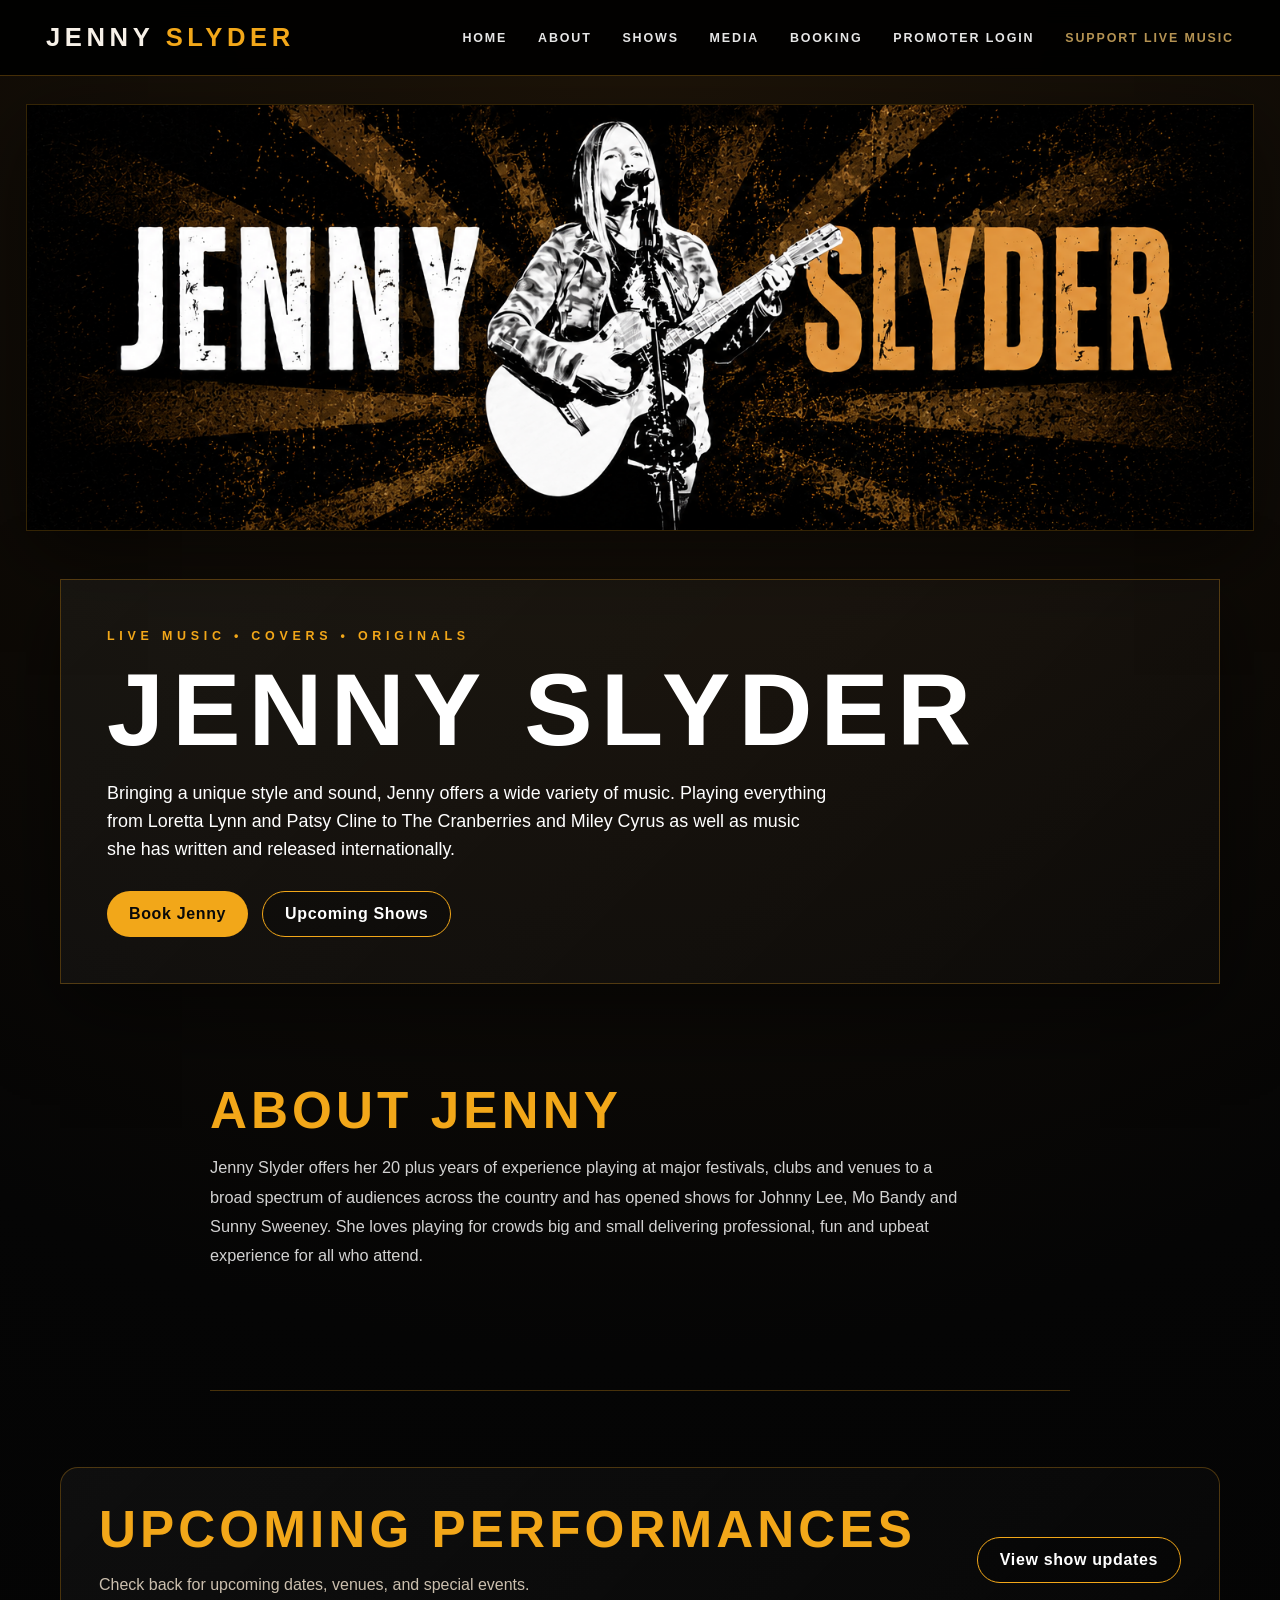
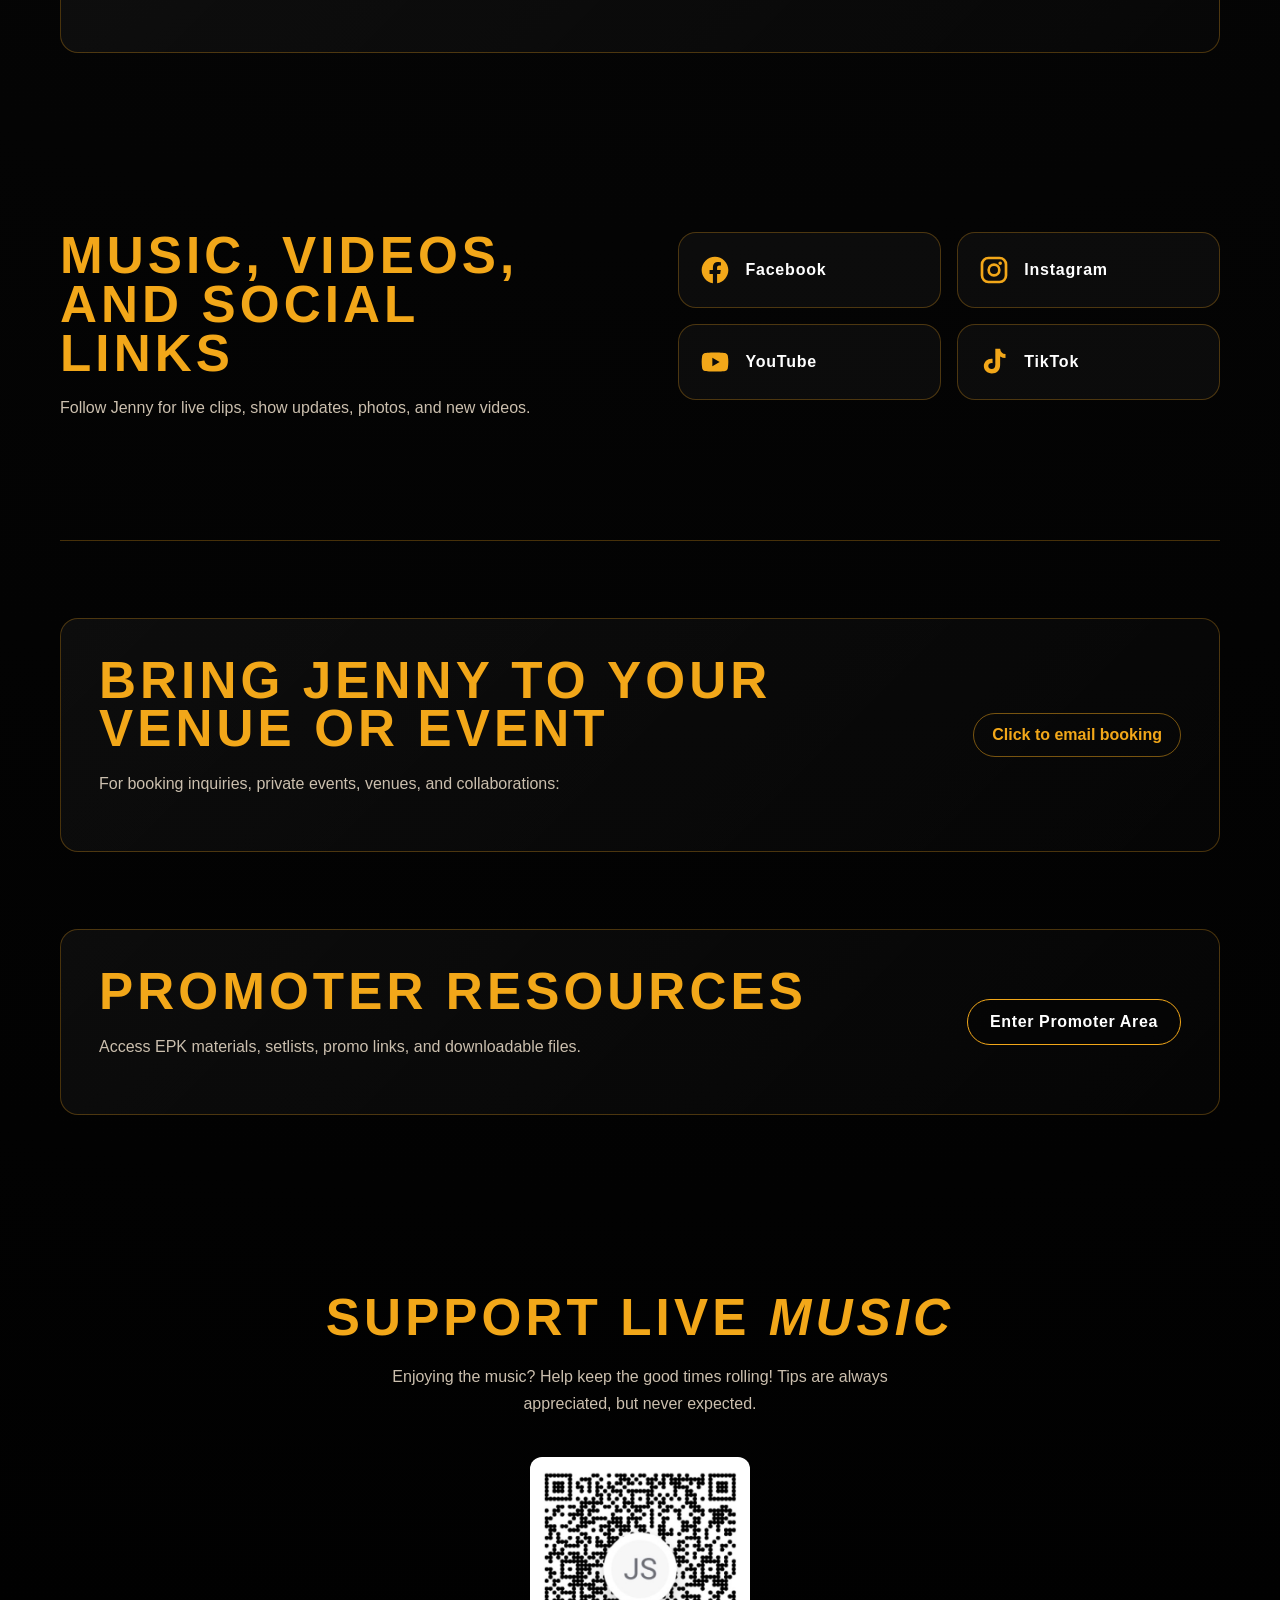
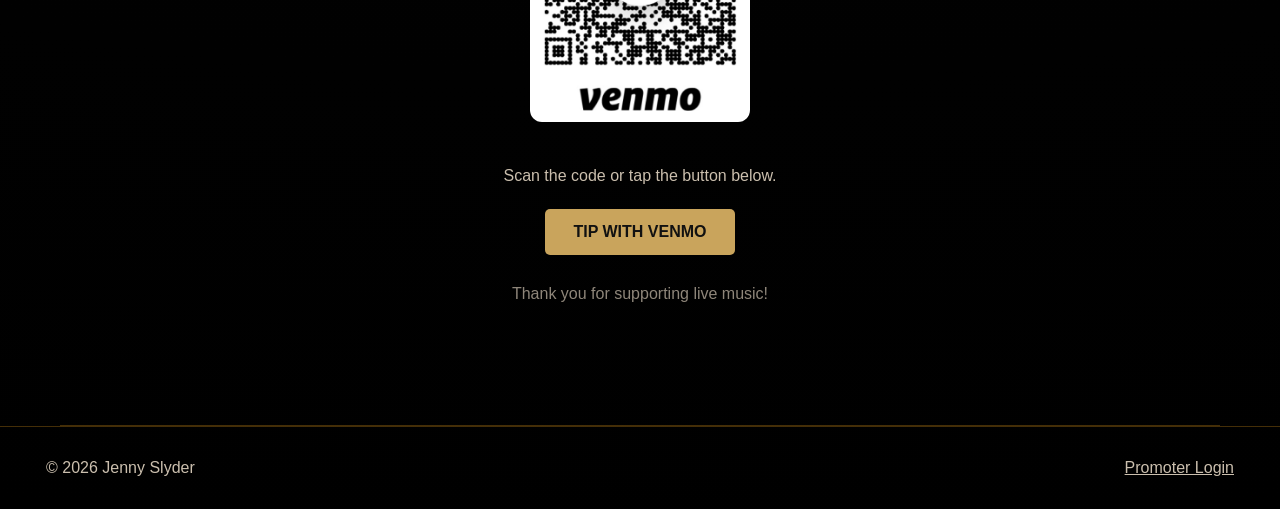
<file: index.html>
<!doctype html>
<html lang="en">
<head>
  <meta charset="utf-8" />
  <meta name="viewport" content="width=device-width, initial-scale=1" />
  <title>Jenny Slyder | Live Music</title>
  <meta name="description" content="Jenny Slyder live music, covers, originals, booking, shows, and promoter resources." />
  <link rel="stylesheet" href="styles.css" />
</head>
<body>
  <header class="site-header">
    <a class="brand" href="#home" aria-label="Jenny Slyder home"><span>Jenny</span> <strong>Slyder</strong></a>
    <button class="menu-toggle" aria-label="Open menu" aria-expanded="false">☰</button>
    <nav class="site-nav" aria-label="Main navigation">
      <a href="#home">Home</a>
      <a href="#about">About</a>
      <a href="#shows">Shows</a>
      <a href="#media">Media</a>
      <a href="#booking">Booking</a>
      <a href="#promoter">Promoter Login</a>
      <a href="#tips" style="color: #c9a45c;">SUPPORT LIVE MUSIC</a>
    </nav>
  </header>

  <main id="home">
    <section class="hero-art" aria-label="Jenny Slyder hero image">
      <img src="assets/jenny-slyder-hero.png" alt="Jenny Slyder performing with guitar" />
    </section>

    <section class="intro-card" aria-label="Jenny Slyder introduction">
      <p class="eyebrow">Live Music • Covers • Originals</p>
      <h1>Jenny Slyder</h1>
      <p class="lead">Bringing a unique style and sound, Jenny offers a wide variety of music.  Playing everything from Loretta Lynn and Patsy Cline to The Cranberries and Miley Cyrus as well as music she has written and released internationally.</p>
      <div class="hero-actions">
        <a class="button primary js-email" href="#" data-user="kochiejar" data-domain="gmail.com">Book Jenny</a>
        <a class="button secondary" href="#shows">Upcoming Shows</a>
      </div>
    </section>

    <section id="about" class="section about-clean">
      <h2>About Jenny</h2>
      <p>Jenny Slyder offers her 20 plus years of experience playing at major festivals, clubs and venues to a broad spectrum of audiences across the country and has opened shows for Johnny Lee, Mo Bandy and Sunny Sweeney.  She loves playing for crowds big and small delivering professional, fun and upbeat experience for all who attend.</p>
    </section>

    <section id="shows" class="section split-panel">
      <div>
        <h2>Upcoming performances</h2>
        <p>Check back for upcoming dates, venues, and special events.</p>
      </div>
      <a class="button secondary" href="https://www.facebook.com/justsingin/" target="_blank" rel="noopener">View show updates</a>
    </section>

    <section id="media" class="section media-grid">
      <div>
        <h2>Music, videos, and social links</h2>
        <p>Follow Jenny for live clips, show updates, photos, and new videos.</p>
      </div>
      <div class="social-icons" aria-label="Jenny Slyder social media links">
        <a class="social-icon facebook" href="https://www.facebook.com/justsingin/" target="_blank" rel="noopener" aria-label="Jenny Slyder on Facebook">
          <svg viewBox="0 0 24 24" aria-hidden="true"><path d="M22 12.06C22 6.5 17.52 2 12 2S2 6.5 2 12.06c0 5.02 3.66 9.18 8.44 9.94v-7.03H7.9v-2.91h2.54V9.84c0-2.52 1.49-3.91 3.77-3.91 1.09 0 2.23.2 2.23.2v2.47h-1.25c-1.24 0-1.63.77-1.63 1.57v1.89h2.77l-.44 2.91h-2.33V22C18.34 21.24 22 17.08 22 12.06z"/></svg>
          <span>Facebook</span>
        </a>
        <a class="social-icon instagram" href="https://www.instagram.com/jennyslyder/" target="_blank" rel="noopener" aria-label="Jenny Slyder on Instagram">
          <svg viewBox="0 0 24 24" aria-hidden="true"><path d="M7.8 2h8.4A5.8 5.8 0 0 1 22 7.8v8.4a5.8 5.8 0 0 1-5.8 5.8H7.8A5.8 5.8 0 0 1 2 16.2V7.8A5.8 5.8 0 0 1 7.8 2zm0 2A3.8 3.8 0 0 0 4 7.8v8.4A3.8 3.8 0 0 0 7.8 20h8.4a3.8 3.8 0 0 0 3.8-3.8V7.8A3.8 3.8 0 0 0 16.2 4H7.8zm8.85 1.55a1.35 1.35 0 1 1 0 2.7 1.35 1.35 0 0 1 0-2.7zM12 7a5 5 0 1 1 0 10 5 5 0 0 1 0-10zm0 2a3 3 0 1 0 0 6 3 3 0 0 0 0-6z"/></svg>
          <span>Instagram</span>
        </a>
        <a class="social-icon youtube" href="https://www.youtube.com/@jennyslyder4734" target="_blank" rel="noopener" aria-label="Jenny Slyder on YouTube">
          <svg viewBox="0 0 24 24" aria-hidden="true"><path d="M21.58 7.2a2.75 2.75 0 0 0-1.94-1.95C17.93 4.8 12 4.8 12 4.8s-5.93 0-7.64.45A2.75 2.75 0 0 0 2.42 7.2 28.6 28.6 0 0 0 2 12a28.6 28.6 0 0 0 .42 4.8 2.75 2.75 0 0 0 1.94 1.95c1.71.45 7.64.45 7.64.45s5.93 0 7.64-.45a2.75 2.75 0 0 0 1.94-1.95A28.6 28.6 0 0 0 22 12a28.6 28.6 0 0 0-.42-4.8zM10 15.2V8.8l5.5 3.2L10 15.2z"/></svg>
          <span>YouTube</span>
        </a>
        <a class="social-icon tiktok" href="https://www.tiktok.com/@jennyslyder" target="_blank" rel="noopener" aria-label="Jenny Slyder on TikTok">
          <svg viewBox="0 0 24 24" aria-hidden="true"><path d="M16.6 2c.28 2.43 1.65 3.88 4.02 4.03v3.05a7.18 7.18 0 0 1-4.02-1.24v6.27c0 4.07-2.54 6.55-6.25 6.55-3.33 0-5.98-2.35-5.98-5.57 0-3.52 2.98-5.89 6.55-5.48v3.24c-1.72-.28-3.2.6-3.2 2.1 0 1.33 1.1 2.28 2.55 2.28 1.64 0 2.72-.95 2.72-3.1V2h3.61z"/></svg>
          <span>TikTok</span>
        </a>
      </div>
    </section>

    <section id="booking" class="section booking-panel">
      <div>
        <h2>Bring Jenny to your venue or event</h2>
        <p>For booking inquiries, private events, venues, and collaborations:</p>
      </div>
      <a class="email-link js-email" href="#" data-user="kochiejar" data-domain="gmail.com">Click to email booking</a>
    </section>

    <section id="promoter" class="section promoter-panel">
      <div>
        <h2>Promoter resources</h2>
        <p>Access EPK materials, setlists, promo links, and downloadable files.</p>
      </div>
      <a class="button secondary" href="promoter.html">Enter Promoter Area</a>
    </section>
  <section id="tips" class="section">
  <div class="shell" style="text-align: center;">

    <h2 class="section-title">
      SUPPORT LIVE <em>MUSIC</em>
    </h2>

    <p style="margin: 20px auto; max-width: 500px;">
      Enjoying the music? Help keep the good times rolling!
      Tips are always appreciated, but never expected.
    </p>

    <img src="venmo-tips.png"
         alt="Scan to tip Jenny Slyder on Venmo"
         style="width: 220px;
                max-width: 90%;
                border-radius: 12px;
                margin: 20px auto;">

    <p style="margin-bottom: 20px;">
      Scan the code or tap the button below.
    </p>

    <a href="https://venmo.com/u/Jennifer-Slyder"
       target="_blank"
       rel="noopener noreferrer"
       style="display: inline-block;
              background: #c9a45c;
              color: #111;
              padding: 14px 28px;
              border-radius: 5px;
              font-weight: bold;
              text-decoration: none;">
      TIP WITH VENMO
    </a>

    <p style="margin-top: 25px; opacity: 0.7;">
      Thank you for supporting live music!
    </p>

  </div>
</section>
  
  </main>

  <footer class="site-footer">
    <span>© <span id="year"></span> Jenny Slyder</span>
    <a href="promoter.html">Promoter Login</a>
  </footer>

  <script src="script.js"></script>
</body>
</html>
</file>
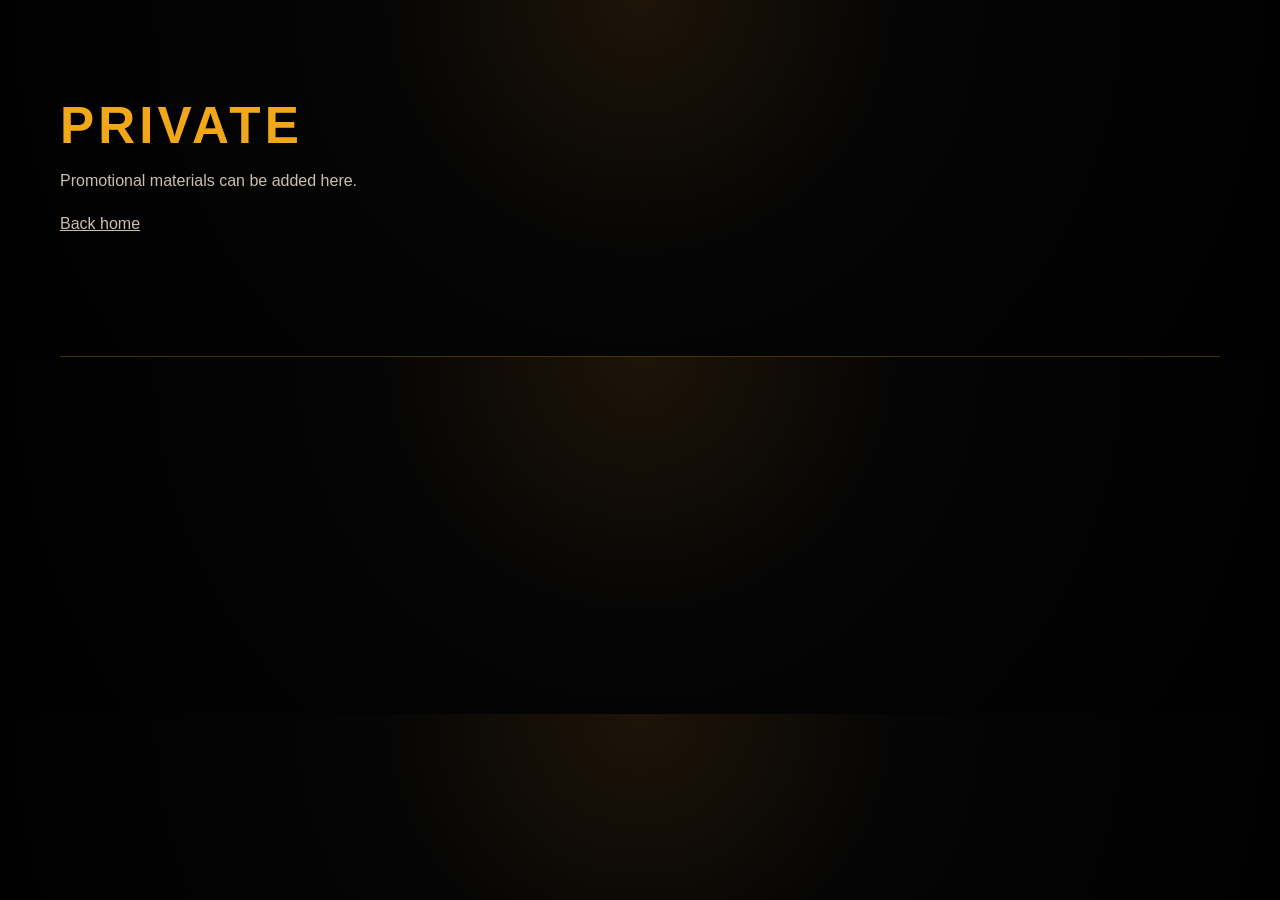
<file: private/index.html>
<!doctype html><html><head><meta charset="utf-8"><meta name="viewport" content="width=device-width, initial-scale=1"><title>Jenny Slyder Private</title><link rel="stylesheet" href="../styles.css"></head><body><main class="section section-pad"><div class="section-inner"><h2>Private</h2><p>Promotional materials can be added here.</p><p><a href="../index.html">Back home</a></p></div></main></body></html>
</file>
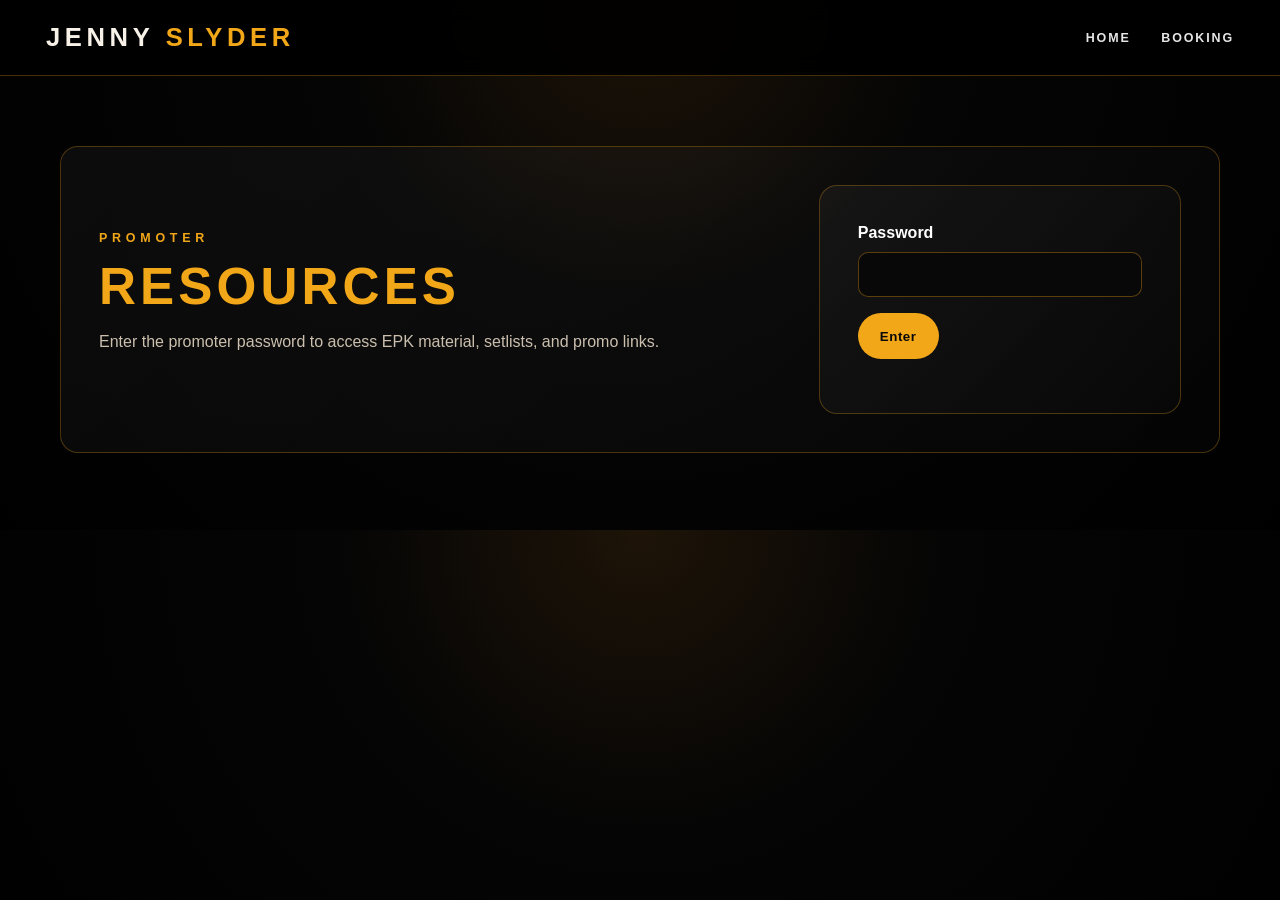
<file: promoter.html>
<!doctype html>
<html lang="en">
<head>
  <meta charset="utf-8" />
  <meta name="viewport" content="width=device-width, initial-scale=1" />
  <title>Promoter Login | Jenny Slyder</title>
  <link rel="stylesheet" href="styles.css" />
</head>
<body>
  <header class="site-header">
    <a class="brand" href="index.html"><span>Jenny</span> <strong>Slyder</strong></a>
    <nav class="site-nav"><a href="index.html">Home</a><a class="js-email" href="#" data-user="kochiejar" data-domain="gmail.com">Booking</a></nav>
  </header>
  <main class="section booking-panel" style="margin-top:70px;">
    <div>
      <p class="section-kicker">Promoter</p>
      <h2>Resources</h2>
      <p>Enter the promoter password to access EPK material, setlists, and promo links.</p>
    </div>
    <div class="copy-card">
      <label for="pw" style="display:block;margin-bottom:10px;color:#fff;font-weight:800;">Password</label>
      <input id="pw" type="password" style="width:100%;padding:14px;border-radius:10px;border:1px solid rgba(242,167,25,.35);background:#080808;color:#fff;" />
      <button class="button primary" style="margin-top:16px;border:0;cursor:pointer;" onclick="checkPassword()">Enter</button>
      <p id="msg"></p>
      <div id="resources" style="display:none;margin-top:20px;">
        <p><a href="files/" style="color:#f2a719;">Open promoter files</a></p>
        <p>Add files to the <strong>files</strong> folder in GitHub.</p>
      </div>
    </div>
  </main>
  <script>
    function checkPassword(){
      const val = document.getElementById('pw').value;
      const msg = document.getElementById('msg');
      if(val === 'jenny2026'){
        document.getElementById('resources').style.display = 'block';
        msg.textContent = 'Access granted.';
      } else {
        msg.textContent = 'Incorrect password.';
      }
    }
  </script>
  <script src="script.js"></script>
</body>
</html>
</file>
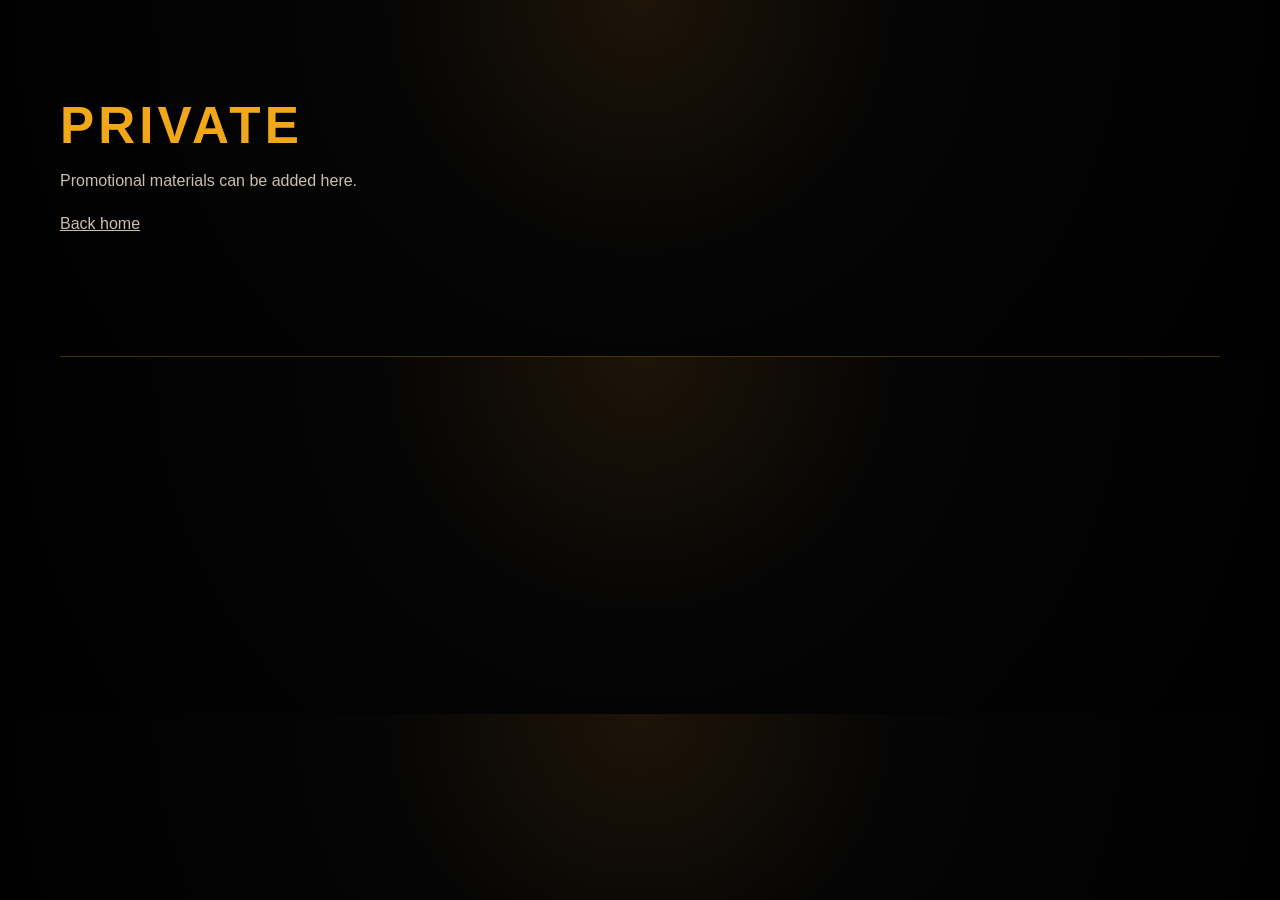
<file: private/dashboard.html>
<!doctype html>
<html lang="en">
<head>
  <meta charset="utf-8">
  <meta name="viewport" content="width=device-width, initial-scale=1">
  <title>Private Promoter Area | Jenny Slyder</title>
  <link rel="stylesheet" href="../styles.css">
</head>
<body class="private-page">
  <main class="private-card">
    <div class="private-top">
      <div>
        <p class="section-label">Jenny Slyder</p>
        <h1>Promoter Area</h1>
        <p>EPK, setlist, promotional links, and venue-ready information.</p>
      </div>
      <button class="button outline" onclick="logout()">Log Out</button>
    </div>

    <div class="private-grid">
      <section class="resource">
        <h3>Electronic Press Kit</h3>
        <ul>
          <li><a href="../files/epk.pdf">Download EPK PDF</a></li>
          <li><a href="../files/short-bio.pdf">Short Bio</a></li>
          <li><a href="../files/long-bio.pdf">Long Bio</a></li>
        </ul>
      </section>

      <section class="resource">
        <h3>Promo Material</h3>
        <ul>
          <li><a href="../assets/jenny-slyder-promo.jpg">Promo Image</a></li>
          <li><a href="../files/promo-photos.zip">High-Resolution Photos</a></li>
          <li><a href="../files/poster-assets.zip">Poster / Flyer Assets</a></li>
        </ul>
      </section>

      <section class="resource">
        <h3>Setlist</h3>
        <ul>
          <li><a href="../files/general-setlist.pdf">General Setlist</a></li>
        </ul>
        <p class="muted">Upload the setlist PDF to <code>/files/general-setlist.pdf</code>.</p>
      </section>

      <section class="resource">
        <h3>Booking / Venue Info</h3>
        <ul>
          <li>Solo acoustic performance</li>
          <li>Country, rock, pop, classics, and originals</li>
          <li>Available for venues, festivals, private events, and special gatherings</li>
        </ul>
      </section>

      <section class="resource">
        <h3>Links</h3>
        <ul>
          <li><a href="#">Facebook Page</a></li>
          <li><a href="#">Music / Streaming Link</a></li>
          <li><a href="#">YouTube / Video Link</a></li>
        </ul>
      </section>

      <section class="resource">
        <h3>Notes</h3>
        <p>Replace placeholder links with actual EPK files, photos, videos, and setlist documents.</p>
      </section>
    </div>
  </main>

  <script>
    if (sessionStorage.getItem("jennyPrivateAccess") !== "yes") {
      window.location.href = "index.html";
    }

    function logout() {
      sessionStorage.removeItem("jennyPrivateAccess");
      window.location.href = "index.html";
    }
  </script>
</body>
</html>
</file>
<file: styles.css>
:root{
  --bg:#050505;
  --panel:#11100e;
  --panel-soft:#17130d;
  --text:#f7f1e8;
  --muted:#cbbfae;
  --gold:#f2a719;
  --line:rgba(242,167,25,.28);
  --shadow:0 24px 80px rgba(0,0,0,.52);
}
*{box-sizing:border-box}
html{scroll-behavior:smooth}
body{
  margin:0;
  font-family:Arial, Helvetica, sans-serif;
  background:radial-gradient(circle at 50% 0%, #1e1408 0%, var(--bg) 36%, #000 100%);
  color:var(--text);
}
a{color:inherit}
.site-header{
  position:sticky;top:0;z-index:10;min-height:76px;display:flex;align-items:center;justify-content:space-between;gap:28px;
  padding:18px clamp(18px,4vw,46px);background:rgba(0,0,0,.91);border-bottom:1px solid var(--line);backdrop-filter:blur(12px)
}
.brand{text-decoration:none;text-transform:uppercase;letter-spacing:.18em;font-weight:900;font-size:clamp(1.3rem,2vw,2rem);white-space:nowrap}.brand strong{color:var(--gold)}
.site-nav{display:flex;align-items:center;justify-content:center;gap:clamp(16px,2.4vw,34px)}
.site-nav a{text-decoration:none;text-transform:uppercase;letter-spacing:.15em;font-size:.78rem;font-weight:800;color:#fff;opacity:.9}.site-nav a:hover{color:var(--gold);opacity:1}
.menu-toggle{display:none;background:none;border:1px solid var(--line);color:#fff;border-radius:8px;padding:8px 10px;font-size:1.2rem}
.hero-art{width:100%;max-width:1600px;margin:0 auto;padding:clamp(16px,2.2vw,34px) clamp(14px,2vw,30px) 0}
.hero-art img{display:block;width:100%;height:auto;border:1px solid rgba(242,167,25,.22);box-shadow:var(--shadow);background:#000}
.intro-card{width:min(1160px,calc(100% - 40px));margin:clamp(22px,4vw,48px) auto 0;padding:clamp(26px,4vw,46px);border:1px solid var(--line);background:linear-gradient(135deg,rgba(255,255,255,.045),rgba(255,255,255,.012));box-shadow:var(--shadow)}
.eyebrow,.section-kicker{margin:0 0 14px;color:var(--gold);text-transform:uppercase;letter-spacing:.38em;font-weight:900;font-size:.78rem}
h1,h2{margin:0;line-height:.95;text-transform:uppercase;letter-spacing:.08em}h1{font-size:clamp(3.1rem,8vw,8rem);color:#fff}.lead{max-width:720px;margin:22px 0 0;color:#fff;font-size:clamp(1rem,1.4vw,1.22rem);line-height:1.55}.hero-actions{display:flex;flex-wrap:wrap;gap:14px;margin-top:28px}
.button{display:inline-flex;align-items:center;justify-content:center;min-height:46px;padding:0 22px;border-radius:999px;text-decoration:none;font-weight:900;letter-spacing:.04em}.button.primary{background:var(--gold);color:#090909}.button.secondary{border:1px solid var(--gold);color:#fff;background:rgba(0,0,0,.25)}
.section{width:min(1160px,calc(100% - 40px));margin:0 auto;padding:clamp(64px,8vw,104px) 0;border-bottom:1px solid var(--line)}.section h2{font-size:clamp(2.1rem,4vw,4.8rem);color:var(--gold)}p{color:var(--muted);line-height:1.7;font-size:1rem}.about-clean{max-width:860px}.about-clean h2{margin-bottom:18px}.about-clean p:last-child{max-width:760px;color:rgba(255,255,255,.82);font-size:1.02rem;line-height:1.8}
.split-panel,.booking-panel,.promoter-panel{display:flex;align-items:center;justify-content:space-between;gap:28px;background:linear-gradient(135deg,rgba(255,255,255,.045),rgba(255,255,255,.015));border:1px solid var(--line);border-radius:18px;padding:clamp(24px,3vw,38px);margin-top:clamp(46px,6vw,82px);margin-bottom:clamp(46px,6vw,82px)}
.media-grid{display:grid;grid-template-columns:1fr 1fr;gap:clamp(30px,6vw,90px);align-items:start}.link-cards{display:grid;grid-template-columns:1fr 1fr;gap:14px}.link-cards a{padding:22px;border:1px solid var(--line);border-radius:16px;text-decoration:none;background:rgba(255,255,255,.035);color:#fff;font-weight:800}.link-cards a:hover{border-color:var(--gold);color:var(--gold)}
.email-link{display:inline-flex;align-items:center;justify-content:center;min-height:44px;padding:0 18px;border:1px solid rgba(242,167,25,.48);border-radius:999px;color:var(--gold);font-weight:800;text-decoration:none;white-space:nowrap}.email-link:hover{background:rgba(242,167,25,.12)}
.site-footer{display:flex;justify-content:space-between;gap:20px;padding:32px clamp(18px,4vw,46px);color:var(--muted);border-top:1px solid var(--line)}.site-footer a{color:var(--muted)}
.copy-card{background:linear-gradient(135deg,rgba(255,255,255,.045),rgba(255,255,255,.015));border:1px solid var(--line);border-radius:18px;padding:clamp(24px,3vw,38px)}
@media(max-width:820px){.menu-toggle{display:block}.site-nav{display:none;position:absolute;left:18px;right:18px;top:72px;flex-direction:column;align-items:stretch;padding:18px;background:#070707;border:1px solid var(--line);border-radius:14px}.site-nav.open{display:flex}.site-nav a{padding:10px 0}.media-grid{grid-template-columns:1fr}.link-cards{grid-template-columns:1fr}.split-panel,.booking-panel,.promoter-panel{flex-direction:column;align-items:flex-start}.site-footer{flex-direction:column}.hero-art{padding-left:0;padding-right:0}.hero-art img{border-left:0;border-right:0}.intro-card{width:min(100% - 28px,1160px)}}

.social-icons{
  display:grid;
  grid-template-columns:repeat(2,minmax(180px,1fr));
  gap:16px;
}
.social-icon{
  display:flex;
  align-items:center;
  gap:14px;
  min-height:76px;
  padding:18px 20px;
  border:1px solid var(--line);
  border-radius:18px;
  background:rgba(255,255,255,.035);
  color:#fff;
  text-decoration:none;
  font-weight:900;
  letter-spacing:.05em;
  transition:transform .18s ease,border-color .18s ease,background .18s ease,color .18s ease;
}
.social-icon svg{
  width:32px;
  height:32px;
  fill:var(--gold);
  flex:0 0 auto;
}
.social-icon:hover{
  transform:translateY(-2px);
  border-color:var(--gold);
  background:rgba(242,167,25,.12);
  color:var(--gold);
}
.social-icon:hover svg{fill:#fff}
@media(max-width:560px){.social-icons{grid-template-columns:1fr}.social-icon{min-height:68px}}
</file>
